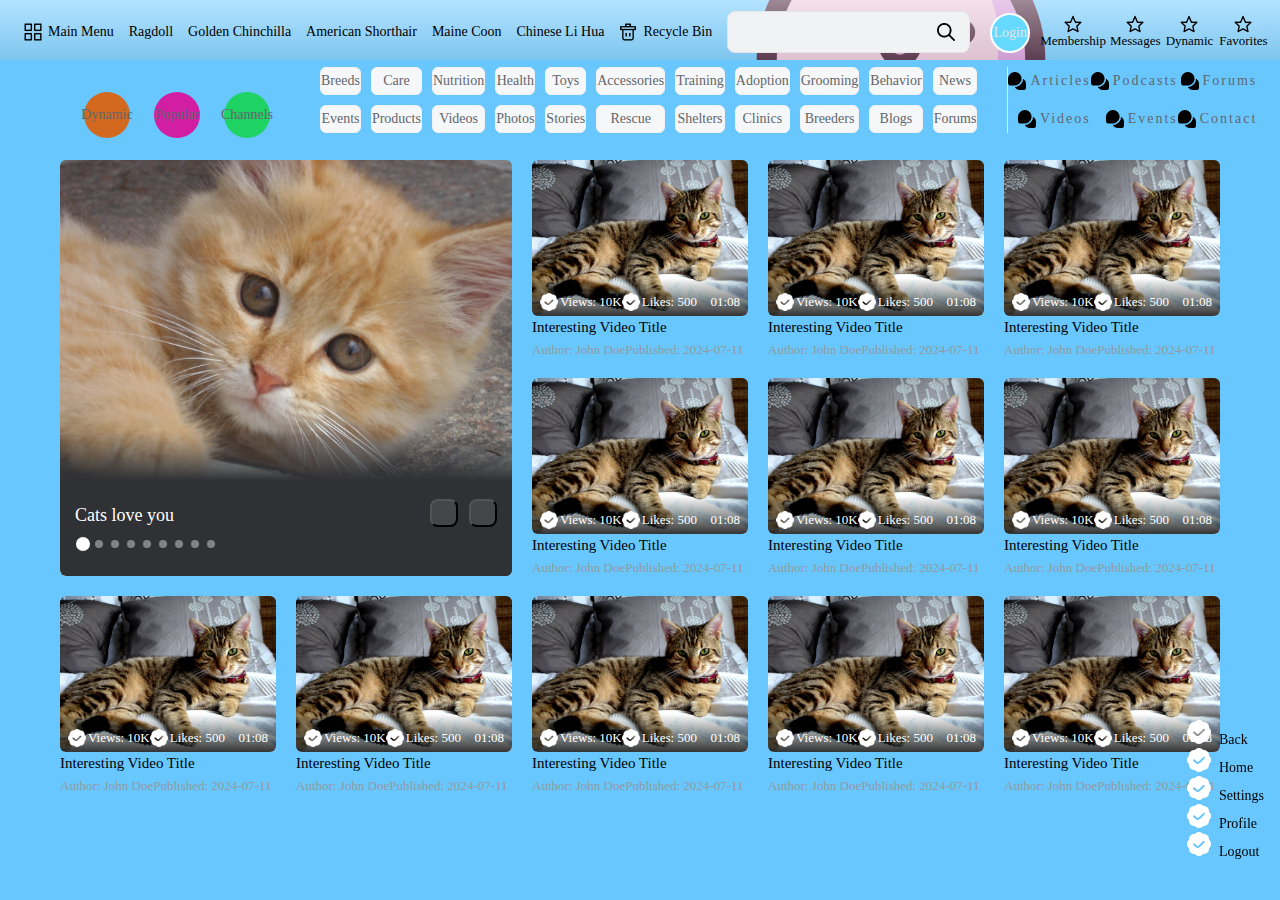
<file: index.html>
<!DOCTYPE html>
<html lang="en">
<head>
    <meta charset="UTF-8">
    <meta http-equiv="X-UA-Compatible" content="IE=edge">
    <meta name="viewport" content="width=device-width, initial-scale=1.0">
    <title>nekoneko~</title>
    <link rel="stylesheet" href="./css/base.css">
    <link rel="icon" href="./img/favicon.ico">
    <link rel="stylesheet" href="./css/index.css"> 
</head>
<body>
    <!-- Header -->
    <div class="large-header">
        <!-- Navigation -->
        <div class="neko-nav">
            <ul class="left-entry">
                <li>
                    <a href="/" class="entry-title">
                        <img src="/img/menu.png" width="18" height="18" alt="favicon">
                        <span>Main Menu</span>
                    </a>
                </li>
                <li><a href="/" class="entry-title"><span>Ragdoll</span></a></li>
                <li><a href="/" class="entry-title"><span>Golden Chinchilla</span></a></li>
                <li><a href="/" class="entry-title"><span>American Shorthair</span></a></li>
                <li><a href="/" class="entry-title"><span>Maine Coon</span></a></li>
                <li><a href="/" class="entry-title"><span>Chinese Li Hua</span></a></li>
                <li>
                    <a href="/" class="entry-title">
                        <img src="/img/trash-bin.png" width="18" height="18" alt="favicon">
                        <span>Recycle Bin</span>
                    </a>
                </li>
            </ul> 
            <div class="center-search-container">
                <!-- Search Input -->
                <div class="nav-search-content">
                    <input type="text" class="nav-search-input">
                </div>
                <!-- Search Button -->
                <div class="nav-search-button">
                    <img src="/img/3031293.png" width="18" height="18" alt="favicon">
                </div>
            </div>
            <ul class="right-entry">
                <li class="header-avatar"><a href="/"><span>Login</span></a></li>
                <li class="right-entry-item"><a href="/"><img src="/img/star.png" width="18" height="18" alt="favicon"><span>Membership</span></a></li>
                <li class="right-entry-item"><a href="/"><img src="/img/star.png" width="18" height="18" alt="favicon"><span>Messages</span></a></li>
                <li class="right-entry-item"><a href="/"><img src="/img/star.png" width="18" height="18" alt="favicon"><span>Dynamic</span></a></li>
                <li class="right-entry-item"><a href="/"><img src="/img/star.png" width="18" height="18" alt="favicon"><span>Favorites</span></a></li>
                <li class="right-entry-item"><a href="/"><img src="/img/star.png" width="18" height="18" alt="favicon"><span>Likes</span></a></li>
                <li class="right-entry-item"><a href="/"><img src="/img/star.png" width="18" height="18" alt="favicon"><span>History</span></a></li>
                <li class="right-entry-item"><a href="/" class="upload"><span>Submit</span></a></li>
            </ul>
        </div>
        <span></span>
        <!-- Banner -->
        <span></span>
        <div class="neko-banner">
            <div class="logo">
                <a href="/">
                    <img src="./img/cat.png" alt="cat logo">
                </a>
            </div>
            <div class="mask"></div>
        </div>

        <!-- Channels -->
        <div class="neko-channel">
            <div class="channel-icons">
                <a href="/">
                    <div class="icon-bg icon-bg_dynamic">
                        <a href="/">Dynamic</a>
                    </div>
                    <span class="icon-title"></span>
                </a>
                <a href="/">
                    <div class="icon-bg icon-bg_popular">
                        <a href="/">Popular</a>
                    </div>
                    <span class="icon-title"></span>
                </a>
                <a href="/">
                    <div class="icon-bg icon-bg_channel">
                        <a href="/">Channels</a>
                    </div>
                    <span class="icon-title"></span>
                </a>
            </div>
            <div class="right-channel-container">
                <div class="channel-items_left">
                    <a href="/">Breeds</a>
                    <a href="/">Care</a>
                    <a href="/">Nutrition</a>
                    <a href="/">Health</a>
                    <a href="/">Toys</a>
                    <a href="/">Accessories</a>
                    <a href="/">Training</a>
                    <a href="/">Adoption</a>
                    <a href="/">Grooming</a>
                    <a href="/">Behavior</a>
                    <a href="/">News</a>
                    <a href="/">Events</a>
                    <a href="/">Products</a>
                    <a href="/">Videos</a>
                    <a href="/">Photos</a>
                    <a href="/">Stories</a>
                    <a href="/">Rescue</a>
                    <a href="/">Shelters</a>
                    <a href="/">Clinics</a>
                    <a href="/">Breeders</a>
                    <a href="/">Blogs</a>
                    <a href="/">Forums</a>
                </div>
                <div class="channel-items_right">
                    <a href="/">
                        <img src="./img/comments.png" width="18" height="18">
                        <span>Articles</span>
                    </a>
                    <a href="/">
                        <img src="./img/comments.png" width="18" height="18">
                        <span>Videos</span>
                    </a>
                    <a href="/">
                        <img src="./img/comments.png" width="18" height="18">
                        <span>Podcasts</span>
                    </a>
                    <a href="/">
                        <img src="./img/comments.png" width="18" height="18">
                        <span>Events</span>
                    </a>
                    <a href="/">
                        <img src="./img/comments.png" width="18" height="18">
                        <span>Forums</span>
                    </a>
                    <a href="/">
                        <img src="./img/comments.png" width="18" height="18">
                        <span>Contact</span>
                    </a>
                </div>
                
            </div>
        </div>
    </div>
<!-- Main content -->
<div class="main">
    <!-- Recommended list -->
    <div class="recommended-container">
        <div class="carousel-area">
            <img src="img/cat4.jpg" alt="">
            <div class="mask">
            </div>
            <div class="tools">
                <a href="">Cats love you
                </a>
                <ul>
                    <li class="active"></li>
                    <li></li>
                    <li></li>
                    <li></li>
                    <li></li>
                    <li></li>
                    <li></li>
                    <li></li>
                    <li></li>
                </ul>
                <div class="buttons">
                    <button></button>
                    <button></button>
                </div>
            </div>
        </div>
        <div class="recommended-card">
            <a href="/">
                <div class="card-image">
                    <img src="img/cat1.jpg" alt="Thumbnail Image">
                    <div class="img-mask">
                        <div class="stats-left">
                            <img src="./img/b.png" width="18" height="18">
                            <span>Views: 10K</span>
                            <img src="./img/b.png" width="18" height="18">
                            <span>Likes: 500</span>
                        </div>
                        <div class="stats-duration">01:08</div>
                    </div>
                </div>
            </a>
            <div class="card-info">
                <h3 class="info-title">
                    <a href="/video-url">Interesting Video Title</a>
                </h3>
                <div class="info-bottom">
                    <a href="/author-profile">
                        <span>Author: John Doe</span>
                        <span>Published: 2024-07-11</span>
                    </a>
                </div>
            </div>
        </div>
        <div class="recommended-card">
            <a href="/">
                <div class="card-image">
                    <img src="img/cat1.jpg" alt="Thumbnail Image">
                    <div class="img-mask">
                        <div class="stats-left">
                            <img src="./img/b.png" width="18" height="18">
                            <span>Views: 10K</span>
                            <img src="./img/b.png" width="18" height="18">
                            <span>Likes: 500</span>
                        </div>
                        <div class="stats-duration">01:08</div>
                    </div>
                </div>
            </a>
            <div class="card-info">
                <h3 class="info-title">
                    <a href="/video-url">Interesting Video Title</a>
                </h3>
                <div class="info-bottom">
                    <a href="/author-profile">
                        <span>Author: John Doe</span>
                        <span>Published: 2024-07-11</span>
                    </a>
                </div>
            </div>
        </div>
        <div class="recommended-card">
            <a href="/">
                <div class="card-image">
                    <img src="img/cat1.jpg" alt="Thumbnail Image">
                    <div class="img-mask">
                        <div class="stats-left">
                            <img src="./img/b.png" width="18" height="18">
                            <span>Views: 10K</span>
                            <img src="./img/b.png" width="18" height="18">
                            <span>Likes: 500</span>
                        </div>
                        <div class="stats-duration">01:08</div>
                    </div>
                </div>
            </a>
            <div class="card-info">
                <h3 class="info-title">
                    <a href="/video-url">Interesting Video Title</a>
                </h3>
                <div class="info-bottom">
                    <a href="/author-profile">
                        <span>Author: John Doe</span>
                        <span>Published: 2024-07-11</span>
                    </a>
                </div>
            </div>
        </div>
        <div class="recommended-card">
            <a href="/">
                <div class="card-image">
                    <img src="img/cat1.jpg" alt="Thumbnail Image">
                    <div class="img-mask">
                        <div class="stats-left">
                            <img src="./img/b.png" width="18" height="18">
                            <span>Views: 10K</span>
                            <img src="./img/b.png" width="18" height="18">
                            <span>Likes: 500</span>
                        </div>
                        <div class="stats-duration">01:08</div>
                    </div>
                </div>
            </a>
            <div class="card-info">
                <h3 class="info-title">
                    <a href="/video-url">Interesting Video Title</a>
                </h3>
                <div class="info-bottom">
                    <a href="/author-profile">
                        <span>Author: John Doe</span>
                        <span>Published: 2024-07-11</span>
                    </a>
                </div>
            </div>
        </div>
        <div class="recommended-card">
            <a href="/">
                <div class="card-image">
                    <img src="img/cat1.jpg" alt="Thumbnail Image">
                    <div class="img-mask">
                        <div class="stats-left">
                            <img src="./img/b.png" width="18" height="18">
                            <span>Views: 10K</span>
                            <img src="./img/b.png" width="18" height="18">
                            <span>Likes: 500</span>
                        </div>
                        <div class="stats-duration">01:08</div>
                    </div>
                </div>
            </a>
            <div class="card-info">
                <h3 class="info-title">
                    <a href="/video-url">Interesting Video Title</a>
                </h3>
                <div class="info-bottom">
                    <a href="/author-profile">
                        <span>Author: John Doe</span>
                        <span>Published: 2024-07-11</span>
                    </a>
                </div>
            </div>
        </div>
        <div class="recommended-card">
            <a href="/">
                <div class="card-image">
                    <img src="img/cat1.jpg" alt="Thumbnail Image">
                    <div class="img-mask">
                        <div class="stats-left">
                            <img src="./img/b.png" width="18" height="18">
                            <span>Views: 10K</span>
                            <img src="./img/b.png" width="18" height="18">
                            <span>Likes: 500</span>
                        </div>
                        <div class="stats-duration">01:08</div>
                    </div>
                </div>
            </a>
            <div class="card-info">
                <h3 class="info-title">
                    <a href="/video-url">Interesting Video Title</a>
                </h3>
                <div class="info-bottom">
                    <a href="/author-profile">
                        <span>Author: John Doe</span>
                        <span>Published: 2024-07-11</span>
                    </a>
                </div>
            </div>
        </div>
        <div class="recommended-card">
            <a href="/">
                <div class="card-image">
                    <img src="img/cat1.jpg" alt="Thumbnail Image">
                    <div class="img-mask">
                        <div class="stats-left">
                            <img src="./img/b.png" width="18" height="18">
                            <span>Views: 10K</span>
                            <img src="./img/b.png" width="18" height="18">
                            <span>Likes: 500</span>
                        </div>
                        <div class="stats-duration">01:08</div>
                    </div>
                </div>
            </a>
            <div class="card-info">
                <h3 class="info-title">
                    <a href="/video-url">Interesting Video Title</a>
                </h3>
                <div class="info-bottom">
                    <a href="/author-profile">
                        <span>Author: John Doe</span>
                        <span>Published: 2024-07-11</span>
                    </a>
                </div>
            </div>
        </div>
        <div class="recommended-card">
            <a href="/">
                <div class="card-image">
                    <img src="img/cat1.jpg" alt="Thumbnail Image">
                    <div class="img-mask">
                        <div class="stats-left">
                            <img src="./img/b.png" width="18" height="18">
                            <span>Views: 10K</span>
                            <img src="./img/b.png" width="18" height="18">
                            <span>Likes: 500</span>
                        </div>
                        <div class="stats-duration">01:08</div>
                    </div>
                </div>
            </a>
            <div class="card-info">
                <h3 class="info-title">
                    <a href="/video-url">Interesting Video Title</a>
                </h3>
                <div class="info-bottom">
                    <a href="/author-profile">
                        <span>Author: John Doe</span>
                        <span>Published: 2024-07-11</span>
                    </a>
                </div>
            </div>
        </div>
        <div class="recommended-card">
            <a href="/">
                <div class="card-image">
                    <img src="img/cat1.jpg" alt="Thumbnail Image">
                    <div class="img-mask">
                        <div class="stats-left">
                            <img src="./img/b.png" width="18" height="18">
                            <span>Views: 10K</span>
                            <img src="./img/b.png" width="18" height="18">
                            <span>Likes: 500</span>
                        </div>
                        <div class="stats-duration">01:08</div>
                    </div>
                </div>
            </a>
            <div class="card-info">
                <h3 class="info-title">
                    <a href="/video-url">Interesting Video Title</a>
                </h3>
                <div class="info-bottom">
                    <a href="/author-profile">
                        <span>Author: John Doe</span>
                        <span>Published: 2024-07-11</span>
                    </a>
                </div>
            </div>
        </div>
        <div class="recommended-card">
            <a href="/">
                <div class="card-image">
                    <img src="img/cat1.jpg" alt="Thumbnail Image">
                    <div class="img-mask">
                        <div class="stats-left">
                            <img src="./img/b.png" width="18" height="18">
                            <span>Views: 10K</span>
                            <img src="./img/b.png" width="18" height="18">
                            <span>Likes: 500</span>
                        </div>
                        <div class="stats-duration">01:08</div>
                    </div>
                </div>
            </a>
            <div class="card-info">
                <h3 class="info-title">
                    <a href="/video-url">Interesting Video Title</a>
                </h3>
                <div class="info-bottom">
                    <a href="/author-profile">
                        <span>Author: John Doe</span>
                        <span>Published: 2024-07-11</span>
                    </a>
                </div>
            </div>
        </div>
        <div class="recommended-card">
            <a href="/">
                <div class="card-image">
                    <img src="img/cat1.jpg" alt="Thumbnail Image">
                    <div class="img-mask">
                        <div class="stats-left">
                            <img src="./img/b.png" width="18" height="18">
                            <span>Views: 10K</span>
                            <img src="./img/b.png" width="18" height="18">
                            <span>Likes: 500</span>
                        </div>
                        <div class="stats-duration">01:08</div>
                    </div>
                </div>
            </a>
            <div class="card-info">
                <h3 class="info-title">
                    <a href="/video-url">Interesting Video Title</a>
                </h3>
                <div class="info-bottom">
                    <a href="/author-profile">
                        <span>Author: John Doe</span>
                        <span>Published: 2024-07-11</span>
                    </a>
                </div>
            </div>
        </div>
    </div>
</div>


<!-- Scroll button -->
<div class="sidebar">
    <div class="primary-button">
        <img src="img/b.png" alt="Icon 1">
        <span class="primary-btn-text">Back</span>
    </div>
    <div class="primary-button">
        <img src="img/b.png" alt="Icon 2">
        <span class="primary-btn-text">Home</span>
    </div>
    <div class="primary-button">
        <img src="img/b.png" alt="Icon 3">
        <span class="primary-btn-text">Settings</span>
    </div>
    <div class="primary-button">
        <img src="img/b.png" alt="Icon 4">
        <span class="primary-btn-text">Profile</span>
    </div>
    <div class="primary-button">
        <img src="img/b.png" alt="Icon 5">
        <span class="primary-btn-text">Logout</span>
    </div>
</div>

    </div>
</body>
</html>
</file>
<file: css/base.css>
* {
    margin: 0;
    padding: 0;
    font-weight: normal;
}

ul, ol, li{
    list-style: none;
}

a{
    text-decoration: none;
    color: #000;
    cursor: pointer;
}

body{
    background-color: rgb(104, 199, 255);
    font-size: 14px;
}
</file>
<file: css/index.css>
.neko-nav {
    display: flex;
    align-items: center;
    width: 100%;
    padding: 0 24px;
    box-sizing: border-box;
    position: absolute;
    top: 0;
    z-index: 2;
}

.left-entry {
    display: flex;
}

.left-entry .entry-title {
    display: flex;
    white-space: nowrap; /* Ensure text is distributed horizontally */
    align-items: center;
    height: 64px;
    color: #000000;
    margin-right: 15px;
}

/* Left entry area in the nav */
.left-entry .entry-title img {
    margin-right: 6px;
}

/* Middle search area in the nav */
input {
    border: none;
    outline: none;
    background-color: #f1f2f3; /* Keep the gray background */
    text-align: right; /* Position the cursor on the right side */
}

.center-search-container {
    height: 40px;
    padding: 0 24px; /* Adjust padding for layout */
    border-radius: 8px;
    border: 1px solid #e3e5e7; 
    background-color: #f1f2f3;
    display: flex;
    align-items: center;
    position: relative;
}

.center-search-container:hover {
    background-color: #f1f2f3; /* Keep the gray background */
}

.center-search-container .nav-search-content {
    display: flex;
    height: 20px;
    width: 100%;
    padding: 0 8px;
}

.center-search-content .nav-search-input {
    flex: 1;
    background-color: transparent;
    line-height: 20px;
    overflow: hidden;
    padding-right: 8px;
}

/* Search button */
.center-search-container .nav-search-button {
    position: absolute;
    top: 4px;
    right: 7px;
    display: flex;
    align-items: center;
    justify-content: center;
    width: 32px;
    height: 32px;
    line-height: 32px;
    border-radius: 6px;
    cursor: pointer;
    transition: background-color .3s;
}

.center-search-container .nav-search-button:hover {
    background-color: #e3e5e7;
}

/* Right entry in the nav */
.right-entry {
    display: flex;
    align-items: center;
    margin-left: 10px;
}

.right-entry .header-avatar {
    height: 50px;
    width: 50px;
    padding-right: 10px;
    position: relative;
}

.right-entry .header-avatar a {
    position: absolute;
    top: 6px;
    left: 10px;
    width: 36px;
    height: 36px;
    line-height: 36px;
    border-radius: 50%;
    background-color: rgb(102, 217, 255);
    display: flex;
    justify-content: center;
    border: 2px solid #fff;
    color: #e3e5e7;
}

.right-entry .right-entry-item {
    min-width: 50px;
    margin-right: 4px;
}

.right-entry .right-entry-item a {
    display: flex;
    flex-direction: column;
    align-items: center;
    color: #000000;
}

.right-entry-item a span {
    font-size: 13px;
}

.right-entry .upload {
    display: flex;
    align-items: center;
    justify-content: center;
    width: 90px;
    height: 34px;
    line-height: 34px;
    border-radius: 8px;
    color: #ffffff;
    background-color: coral;
    margin-left: 10px;
}

.right-entry .upload span {
    margin-left: 5px;
}

/* Banner area */
.neko-banner {
    position: absolute;
    height: 60px;
    width: 100%;
    overflow: hidden;
    z-index: 0;
}

.neko-banner .logo {
    position: absolute;
    left: 50%;
    top: -80%;
    width: 30px; /* Set specific width */
    height: 300px; /* Set specific height */
    transform: translate(-50%, -50%); /* Center the logo */
    object-fit: contain; /* Ensure the resized logo maintains its aspect ratio */
    z-index: -1; /* Ensure the logo is at the bottom */
    pointer-events: none;/* Ensure the logo does not interfere with other elements */
}

.neko-banner .mask {
    position: absolute;
    top: 0;
    left: 0;
    width: 100%;
    height: 100%;
    background: linear-gradient(to bottom, rgba(255, 255, 255, 0.502), rgba(192, 192, 192, 0.248));
}

/* Channel area */
.neko-channel {   
    height: 110px;
    padding: 0 60px;
    display: flex;
    align-items: center;
    z-index: 2;
}

.neko-channel .channel-icons {
    display: flex;
}

.neko-channel .channel-icons a {
    display: flex;
    flex-direction: column;
    justify-content: center;
    margin-right: 24px;
    color: #61666d;
}

.neko-channel .icon-bg {
    margin-top: 14dvh;
    width: 46px;
    height: 46px;
    display: flex;
    align-items: center;
    justify-content: center;
    border-radius: 50%;
    margin-bottom: 6px;
}

.neko-channel .icon-bg_dynamic {
    background-color: chocolate;
}

.neko-channel .icon-bg_popular {
    background-color: rgb(210, 30, 162);
}

.neko-channel .icon-bg_channel {
    background-color: rgb(30, 210, 99);
}

.neko-channel span {
    text-align: center;
}

/* Left channel item list */
.neko-channel .right-channel-container {
    width: 100%;
    display: flex;
}

.neko-channel .channel-items_left {
    margin-top: 90px;
    margin-left: 50px;
    display: grid;
    grid-template-columns: repeat(11, 1fr);
    gap: 10px;
    width: 100%; 
}

.neko-channel .channel-items_left a{
    height: 26px;
    line-height: 26px;
    background-color: #f6f7f8;
    border: 1px solid #f1f2f3;
    border-radius: 6px;
    text-align: center;
    color: #61666d;
}

/* Right channel item list */
.neko-channel .channel-items_right {
    width: 240px;
    display: grid;
    grid-template-rows: repeat(2,1fr);
    grid-auto-flow: column;
    row-gap: 10px;
    flex-shrink: 0;
    margin-left: 30px;
    margin-top: 90px;
    border-left: 1px solid #e3e5e7;
    z-index: 1; /* Increase the z-index of the channel item list */
}

.channel-items_right a{
    width: 100%;
    height: 28px;
    letter-spacing: 2px;
    display: flex;
    align-items: center;
    justify-content: flex-end;
}
.channel-items_right img{
    margin-right: 4px;
    fill: #61666d;
}

.channel-items_right span{
    color: #61666d;
}

.main {
    margin-top: 50px;
    width: 100%;
    padding: 0 60px;
    box-sizing: border-box;
}

.main .recommended-container {
    display: grid;
    grid-template-columns: repeat(5, 1fr);  /* 5 items per row */
    grid-template-rows: repeat(2, auto); /* 2 rows */
    gap: 20px;
    width: 100%;
}

.recommended-card .card-image {
    position: relative;
    border-radius: 6px;
    overflow: hidden;
}

.card-image img {
    width: 100%;
    height: 100%;
    vertical-align: middle;
}

.img-mask {
    position: absolute;
    bottom: 0;
    left: 0;
    padding: 16px 8px 6px;
    width: 100%;
    box-sizing: border-box;
    height: 38px;
    background-image: linear-gradient(180deg, rgba(0, 0, 0, 0) 0%, rgba(0, 0, 0, 0.8) 100%);
    color: #fff;
    font-size: 13px;
    display: flex;
    align-items: center;
}

.img-mask .stats-left .stat-item {
    display: flex;
    align-items: center;
    margin-right: 12px;
}

.img-mask .stats-left {
    flex: 1;
    display: flex;
    align-items: center;
}

.img-mask img {
    width: 18px;
    height: 18px;
    color: #fff;
    margin-right: 2px;
}

/* Bottom information */
.card-info h3 {
    line-height: 22px;
    padding-right: 16px;
    font-size: 15px;
    overflow: hidden;
    display: -webkit-box;
    -webkit-box-orient: vertical;
    line-break: anywhere;
    -webkit-line-clamp: 2;
}

.info-bottom {
    margin-top: 4px;
    display: flex;
    font-size: 13px;
}

.info-bottom a {
    color: #9499a0;
    display: flex;
    align-items: center;
}

.info-bottom .info-date {
    margin-left: 4px;
}

/* Carousel */
.recommended-container .carousel-area {
    grid-row: 1 / 3;
    grid-column: 1 / 3;
    border-radius: 6px;
    overflow: hidden;
    position: relative;
    
}

.carousel-area img {
    width: 100%;
    height: 100%; 
    object-fit: cover; 
}

.carousel-area .mask {
    width: 100%;
    height: 100%; 
    position: absolute;
    top: 0;
    background: linear-gradient(0, #2f3135 23%, transparent 35%);
    border-radius: 6px;
}


.carousel-area .tools {
    width: 100%;
    left: 0;
    position: absolute;
    bottom: calc(392px - 368px); 
    padding: 0 15px;
    box-sizing: border-box;
}

.carousel-area .tools a{
    display: flex;
    margin-bottom: 10px;
    font-size: 18px;
    color: #fff;
}

.carousel-area .tools ul{
    display: flex;
}

.carousel-area .tools li{
    width: 8px;
    height: 8px;
    margin: 4px;
    border-radius: 50%;
    background-color: #fff6;
    cursor:pointer;
}

.carousel-area .tools li.active{
    width: 14px;
    height: 14px;
    margin: 1px;
    background-color: #fff;
}

.carousel-area .tools .buttons{
    position: absolute;
    bottom: 23px;
    right: 15px;
}

.tools button{
    width: 28px;
    height: 28px;
    border-radius: 8px;
    margin-right: 8px;
    display: inline-flex;
    align-items: center;
    justify-content: center;
    background-color: #ffffff1a;
}

.tools button:last-child{
    margin-right: 0;
}

.tools img{
    width: 12px;
    height: 12px;
    color: #000;
}

/* Sidebar */
.sidebar{
    position:  fixed;
    bottom: 40px;
    right: 12px;
}

.siderbar .primary-button{
    width: 40px;
    margin-top: 6px;
    padding: 8px 0 6px;
    box-sizing: border-box;
    border: 1px solid#e3e5e7;
    border-radius: 8px;
    background-color: #fff;
    display: flex;
    flex-direction: column;
    align-items: center;
    justify-content: center;
    text-align: center;
    font-size: 12px;
    cursor: pointer;
}

.sidebar .primary-button img{
    width: 24px;
    height: 24px;
}

.primary-button .primary-btn-text{
    margin-top: 12px;
    padding: 4px;
}
</file>
